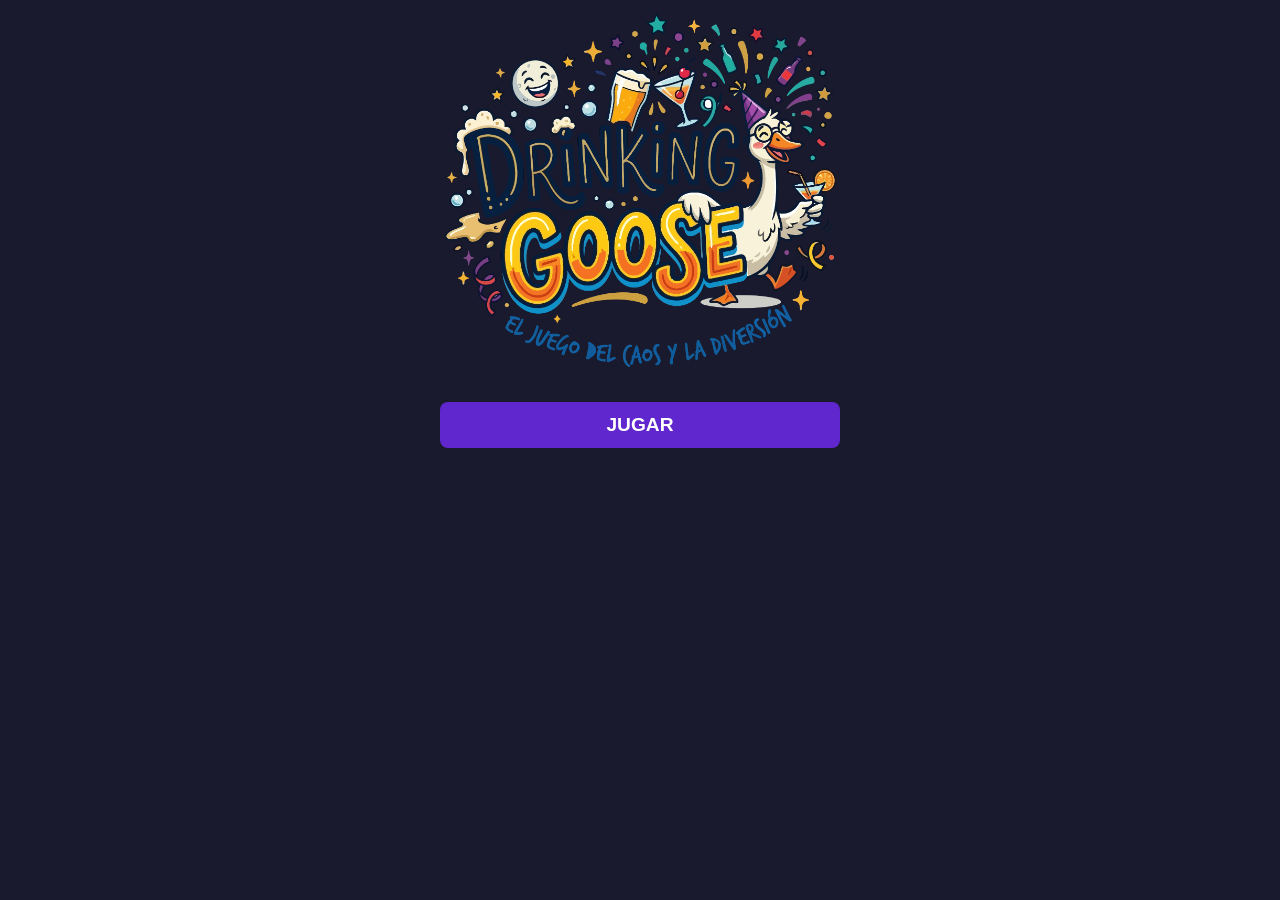
<file: index.html>
<!DOCTYPE html>
<html lang="en">
<head>
    <meta charset="UTF-8">
    <meta name="viewport" content="width=device-width, initial-scale=1.0">
	<script type="text/javascript" src="./gameLogic.js"></script>
	<link href="./webStyles.css" rel="stylesheet">
    <title>Goose Drink</title>
    
</head>
<body>
 
    <div id="start-screen">
        <img id="splashimg" src="./assets/splash.png">
        <button class="btn btn-Gamestart" onclick="toggleGame()"> JUGAR </button>
    </div>
 
    <div id="setup-screen" class="hidden">
        <h1>🫂 Jugadores 🫂</h1>
        <div style="display: flex; gap: 5px;">
            <input type="text" id="name-input" placeholder="Nombre...">
            <button class="btn btn-add" style="width: auto;" onclick="addPlayer()">+</button>
        </div>
        <div id="player-display" style="margin: 20px 0; background: #16213e; padding: 15px; border-radius: 10px;"></div>
        <button class="btn btn-config" onclick="toggleConfig(true)">⚙️ CONFIGURAR ⚙️</button>
        <button class="btn btn-start" onclick="startGame()"> 🍺 EMPEZAR 🍺</button>
    </div>
 
    <div id="config-screen" class="hidden">
        <h1>⚙️ Config️uración ⚙️</h1>
		<h2 id="rules-Title">Reglas del tablero</h2>
        <input type="number" id="config-total-squares" value="25">
        <input type="number" id="rule-sq-input" placeholder="Casilla #">
        <input type="text" id="rule-text-input" placeholder="Regla...">
		<div class="div-buttons-rules">
			<button class="btn btn-add" onclick="randomizeRules()">AUTORRELLENAR</BUTTON>
			<button class="btn btn-add" onclick="saveRule(1)">GUARDAR REGLA</button>
		</div>
        
		<div id="rules-list"></div>
		<h2 id="wheelRules-Title">Reglas de la ruleta</h2>
		<input type="text" id="wheelRule-text-input" placeholder="Regla de ruleta...">
		<div class="div-buttons-wheelRules">
			<button class="btn btn-add" onclick="saveRule(2)">GUARDAR REGLA</button>
		</div>
		<div id="wheelRules-list"></div>
		
        <button class="btn btn-start" onclick="toggleConfig(false)">CERRAR</button>
    </div>
	<div id="utilsWindow" class="hidden">
		<div id="mainUtilsWindow">
			<button class="btn btn-start" onclick="openSlot()">Ruleta</button>
			<button class="btn btn-start" onclick="drawDice()">Dado</button>
			<button class="btn btn-start" onclick="openCoin()">Moneda</button>
			<button id = "mainMenuUtils" class="btn btn-start" onclick="mainMenuReturnUtils()">Menú principal</button>
			<button class="btn btn-add" onclick="closeUtils()">Cerrar</button>


		</div>
	</div>
    <div id="game-screen" class="hidden">
    <div class="header-game">
        <h3 id="turn-display"></h3>
        <div class="utils" onclick="utils()">
            <div class="bar"></div>
            <div class="bar"></div>
            <div class="bar"></div>
        </div>
    </div>
	<div id="notification-overlay" class="overlay-container hidden">
    <div class="notification-card">
        <h2 id="notification-title">REGLA</h2>
        <p id="notification-text">La descripción de la norma va aqui.</p>
        <button id = "closeNotification" class="btn btn-add btn-width hidden" onclick="closeNotification()">OK</button>
		
        <button id = "resetGame" class="btn btn-add btn-width hidden" onclick="resetGame()">Volver a jugar</button>
		<button id = "mainMenu" class="btn btn-start btn-width hidden" onclick="mainMenuReturn()">Menú principal</button>

    </div>
	</div>
	<div id="board-container">
		<div id="board"></div>
		</div>

        <div class="controls">
            <div id="action-text" style="color: #f1c40f; margin-bottom: 10px; font-weight: bold;">¡Lanza el dado!</div>
            <button class="btn btn-start" onclick="takeTurn()">🎲 LANZAR DADO</button>
        </div>

		<div class="results" id="results">

		</div>
 
    </div>
	<div class="dice-container" id="coin-overlay" style="display: none;">
		<div id="coin" class="coin">
			<div class="side heads"></div> 
			<div class="side tails"></div>
		</div>
		
		<button id="btn-spin-coin" class="btn btn-add" onclick="coinFlip()">Lanzar Moneda</button>
		
		<button id="closeCoin" class="btn btn-start hidden" onclick="closeCoin()">Cerrar</button>
	</div>	
	<div id="dice-overlay" class="dice-container hidden" >
		<div id="dice" class="dice">
			<div class="face front">1</div>
			<div class="face back">6</div>
			<div class="face right">2</div>
			<div class="face left">5</div>
			<div class="face top">3</div>
			<div class="face bottom">4</div>
		</div>
		<button id="launchDice" class="btn btn-add hidden" onclick="rollManualDice(event)">Lanzar Dado</button>
		<button id="closeDice" class="btn btn-start hidden" onclick="closeDice()">Cerrar</button>
	</div>
	
	<div id="slot-overlay" class="dice-container hidden">
		<div class="slot-machine">
			<div class="slot-window">
				<div id="slot-reel" class="reel"></div>
				<div class="slot-pointer"></div>
			</div>
		</div>

		<button id="btn-spin-slot" class="btn btn-add btn-width" onclick="spinSlot()">¡Girar!</button>
		<button id="closeSlot" class="btn btn-start btn-width hidden" onclick="closeSlot()">Cerrar</button>
	</div>
	
</body>
</html>
</file>
<file: webStyles.css>
/*
	Look, this is a mess, I don't even know what is happening here, but if it works don't touch it, this is a mix of using IA and messing around with the code inspector on the browser...
	I know, I know, I studied CSS almos 13 years ago, and 12 years passed without coding with CSS, so there is a lot of new things that I don't know about... Forgive me, please
*/
        :root {
            --bg: #1a1a2e;
            --square: #16213e;
            --active: #0f3460;
            --accent: #e94560;
            --text: #ffffff;
        }
 
        body {
            font-family: 'Segoe UI', sans-serif;
            background-color: var(--bg);
            color: var(--text);
            margin: 0;
            display: flex;
            flex-direction: column;
            align-items: center;
            padding: 10px;
            overflow-x: hidden;
        }
		h1 {
			text-align: center;
			width: 100%; /* Asegura que ocupe todo el ancho para poder centrar */
		}
        .hidden { display: none !important; }
 
        #start-screen, #setup-screen, #config-screen, #game-screen { 
            width: 95%; 
            max-width: 400px; 
        }
 
        #splashimg { width: 100%; border-radius: 12px; margin-bottom: 20px; }
 
        input { padding: 12px; border-radius: 8px; border: none; font-size: 1rem; margin: 5px 0; width: 100%; box-sizing: border-box; }
        .btn { padding: 12px 20px; border-radius: 8px; border: none; font-weight: bold; cursor: pointer; color: white; margin: 5px 0; transition: transform 0.1s; }
        .btn:active { transform: scale(0.95); }
        .btn-add { background: #27ae60; }
        .btn-start { background: var(--accent); width: 100%; }
        .btn-Gamestart { background: #5f27cd; width: 100%; font-size: 1.2rem; }
        .btn-config { background: #34495e; width: 100%; }
 
        #board-container { position: relative; width: 100%; }
        #board { 
            display: grid; 
            grid-template-columns: repeat(5, 1fr); 
            gap: 5px; 
            margin-bottom: 20px; 
            width: 100%; 
        }

        .square {
            aspect-ratio: 1 / 1; 
			background-color: #1a1a1a;
            background-size: cover;
			background-position: center;
			background-repeat: no-repeat;
            border: 1px solid #0f3460;
            position: relative; 
            border-radius: 4px;
        }

		.sq-num, .rule-display {
			color: #ffffff;
			z-index: 2;
			position: relative;
			text-shadow: 1px 1px 2px rgba(0,0,0,0.8);
			opacity: 0.8;
		}
		.rule-display{
			font-size:0.7rem;
		}
        .sq-num { position: absolute; top: 2px; left: 2px; opacity: 0.6; font-size: 0.7rem; }
 
        #board-container {
			position: relative;
		}

		.player-pawn {
			position: absolute;
			width: 20px;
			height: 20px;
			border-radius: 50%;
			border: 2px solid white;
			box-shadow: 0 2px 5px rgba(0,0,0,0.5);
			z-index: 100;

			transition: top 0.3s cubic-bezier(0.4, 0, 0.2, 1), 
						left 0.3s cubic-bezier(0.4, 0, 0.2, 1);
			pointer-events: none; 
		}
        .rule-item { background: #0f3460; padding: 10px; margin: 5px 0; border-radius: 5px; display: flex; justify-content: space-between; }
 
        .controls {
            position: flex; bottom: 10px; background: rgba(26, 26, 46, 0.95);
            padding: 15px; border-radius: 20px; text-align: center; box-shadow: 0 -5px 20px rgba(0,0,0,0.5);
            width: 100%; box-sizing: border-box;
        }
		.results{
			background: rgba(26, 26, 46, 0.95);
			margin-top: 20px;
            padding: 15px; border-radius: 20px; text-align: left; box-shadow: 0 -5px 20px rgba(0,0,0,0.5);
            width: 100%; box-sizing: border-box;
			font-weight:700;
			
			
		}
		.result{
			margin-top: 15px; border-radius: 20px; text-align: left; box-shadow: 0 -5px 20px rgba(0,0,0,0.5);
			padding:15px;
			display:grid;
			grid-template-columns: 1fr 1fr 1fr;
			justify-items: center;
			align-items: center;
		}
		.name{
			margin-right:35px;
		}
		.positions, .titles{
			display:grid;
			grid-template-columns: 1fr 1fr;
			justify-items: center;
			align-items: center;
		}
		.mainUtilsWindow{
			margin-top: 15px; border-radius: 20px; text-align: left; box-shadow: 0 -5px 20px rgba(0,0,0,0.5);
		}
		.glasses{
			display:grid;
			grid-template-columns: 1fr 1fr 1fr;
			justify-items: center;
			align-items: center;
		}
		.btn-removeglass{
			background:var(--accent);
		}
		.btn-addglass{
			background: #27ae60;
		}
		.division{
			font-size:30px;
		}
		
		.utils {
			background: #444; 
			width: 20px;
			height: 20px; 
			display: flex;
			flex-direction: column;
			justify-content: space-between;
			cursor: pointer;
			padding: 20px;
			border-radius: 4px;
		}

		.bar {
			width: 100%;
			height: 3px;
			background-color: white; 
			border-radius: 5px;
			display: block;
		}
		
		.header-game {
			display: flex;
			justify-content: space-between; 
			align-items: center;          
			padding: 10px 20px;         
			width: 100%;                   
			box-sizing: border-box;       
		}

		#turn-display {
			margin: 0;
			color:#f1c40f;
		}
		
.dice-container {
    position: fixed;
    top: 0;
    left: 0;
    width: 100vw;
    height: 100vh;
    background-color: rgba(0, 0, 0, 0.85);
    z-index: 99999;
    justify-content: center;
    align-items: center;
    perspective: 1200px; 
	flex-direction: column
}

#dice {
    width: 60px;
    height: 60px;
    position: relative;
    transform-style: preserve-3d;
    transform: rotateX(0deg) rotateY(0deg);
    transition: transform 1.5s cubic-bezier(0.175, 0.885, 0.32, 1.275);
    cursor: pointer;
}

.face {
    position: absolute;
    width: 60px;
    height: 60px;
    background: white;
    border: 2px solid #333;
    display: flex;
    justify-content: center;
    align-items: center;
    font-size: 28px;
    font-weight: bold;
    border-radius: 10px;
	color:black;
    backface-visibility: visible; 
    box-shadow: inset 0 0 15px rgba(0,0,0,0.1), 0 5px 15px rgba(0,0,0,0.5);
}

#closeDice, #launchDice, #closeCoin, #btn-spin-coin{
	margin-top:20px;
	width:50%;
}
/* Formación del cubo */
.front  { transform: rotateY(0deg) translateZ(30px); }
.back   { transform: rotateY(180deg) translateZ(30px); }
.right  { transform: rotateY(90deg) translateZ(30px); }
.left   { transform: rotateY(-90deg) translateZ(30px); }
.top    { transform: rotateX(90deg) translateZ(30px); }
.bottom { transform: rotateX(-90deg) translateZ(30px); }

.coin {
    width: 150px;
    height: 150px;
    position: relative;
    transform-style: preserve-3d;
    transition: transform 2s cubic-bezier(0.175, 0.885, 0.32, 1.275);
}

.side {
    position: absolute;
    width: 100%;
    height: 100%;
    border-radius: 50%;
    backface-visibility: hidden;
    background-size: cover;
    background-position: center;
    box-shadow: inset 0 0 10px rgba(0,0,0,0.5), 0 5px 15px rgba(0,0,0,0.3);
}
.heads {
    background-image: url('./assets/cara.png'); 
}

.tails {
    background-image: url('./assets/cruz.png');
    transform: rotateY(180deg);
}

.coin::after {
    content: "";
    position: absolute;
    width: 100%; height: 100%;
    border-radius: 50%;
    background: linear-gradient(45deg, rgba(255,255,255,0) 30%, rgba(255,255,255,0.2) 50%, rgba(255,255,255,0) 70%);
    pointer-events: none;
    transform: translateZ(1px);
}

@keyframes coinJump {
    0% { bottom: 0; }
    50% { bottom: 100px; scale: 1.2; }
    100% { bottom: 0; scale: 1; }
}

.coin-jumping {
    animation: coinJump 2s ease-in-out;
}

/*.slot-window {
    width: 80%;
    height: 80px; 
    border: 5px solid #ffd700;
    border-radius: 10px;
    background: white;
    position: relative;
    overflow: hidden; 
    box-shadow: inset 0 0 15px rgba(0,0,0,0.5);
	

}*/

.reel {
    display: flex;
    flex-direction: column;
    transition: transform;
	transform: translateZ(0);
	backface-visibility: hidden;
    perspective: 1000px;
    will-change: transform;
}

.slot-item {
	height: 80px !important;
    display: flex;
    align-items: center;
    justify-content: center;
    box-sizing: border-box;
    border-bottom: 1px solid #ccc; 
    margin: 0;
	color:black;
	font-weight:700;
}

.slot-pointer {
    position: absolute;
    top: 50%;
    right: 5px;
    transform: translateY(-50%);
    width: 0; height: 0;
    border-top: 10px solid transparent;
    border-bottom: 10px solid transparent;
    border-right: 15px solid #e74c3c;
}


#slot-overlay {
    position: fixed;
    top: 0;
    left: 0;
    width: 100%;
    height: 100%;
    background-color: rgba(0, 0, 0, 0.85);
    z-index: 10000;
    
    display: flex; 
    flex-direction: column;
    justify-content: center; 
    align-items: center; 
}

.slot-machine-wrapper {
    display: flex;
    flex-direction: column;
    align-items: center;
    justify-content: center;
    width: 100%;
}

.slot-window {
    width: 350px;
    height: 80px;
    background: white;
    border: 5px solid #f1c40f;
    border-radius: 10px;
    overflow: hidden;
    position: relative;
    margin-bottom: 20px; 
}

.btn-width{
	width:60%;
}

#notification-overlay {
    position: fixed;
    top: 0;
    left: 0;
    width: 100%;
    height: 100%;
    background-color: rgba(0, 0, 0, 0.9);
    z-index: 20000;
    display: none;
    justify-content: center;
    align-items: center;
}



.notification-card h2 {
    font-size: 3rem;
    color: #222;
    margin-bottom: 20px;
    text-transform: uppercase;
}

.notification-card {
    background: white;
    padding: 30px;
    border-radius: 20px;
    border: 6px solid #f1c40f;
    text-align: center;
    
    width: 90%; 
    max-width: 500px; 
    
    max-height: 80vh;
    overflow-y: auto; 

    box-shadow: 0 0 50px rgba(0,0,0,0.5);
    animation: popIn 0.4s cubic-bezier(0.175, 0.885, 0.32, 1.275);
    
    box-sizing: border-box;
}

.notification-card p {
    font-size: 1.4rem;
    color: #444;
    margin-bottom: 30px;
    
    white-space: normal;     
    word-wrap: break-word;
    overflow-wrap: break-word;
    line-height: 1.5; 
}
@keyframes popIn {
    0% { transform: scale(0.5); opacity: 0; }
    100% { transform: scale(1); opacity: 1; }
}
.div-buttons-rules{
	display:flex;
	justify-content: space-between;
	width:100%;
}

.square {
  
    position: relative; /* Necesario para posicionar el número */
    
    /* Centrado total del contenido */
    display: flex;
    justify-content: center;
    align-items: center;
    padding: 10px;
	box-sizing: border-box; /* Evita que el padding sume tamaño extra */
    overflow: hidden;
}
</file>
